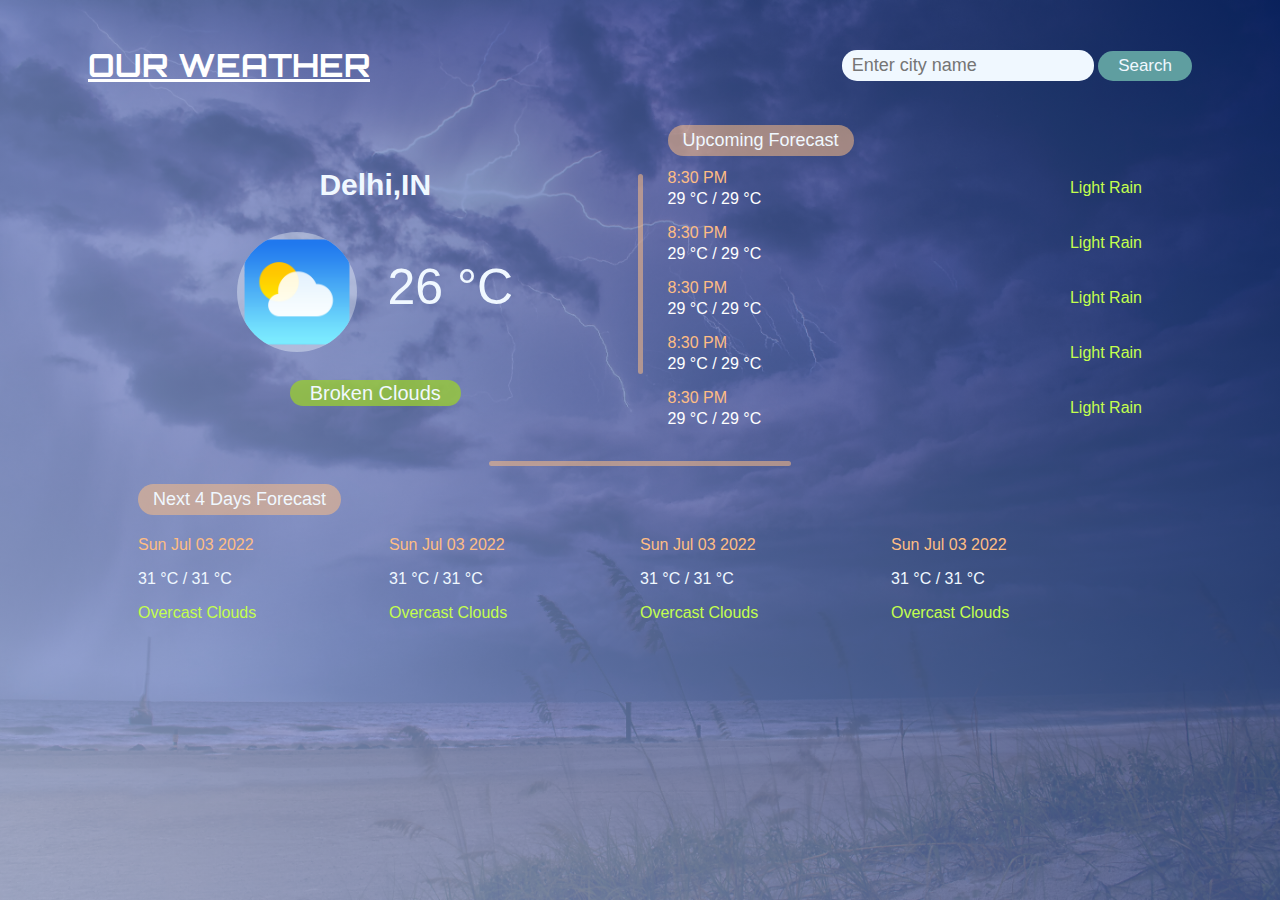
<file: weather.html>
<!DOCTYPE html>
<html lang="en">
<head>
    <meta charset="UTF-8">
    <meta http-equiv="X-UA-Compatible" content="IE=edge">
    <meta name="viewport" content="width=device-width, initial-scale=1.0">
    <title>WEATHER APP</title>
    <link rel="stylesheet" href="weather.css">
</head>
<body>
    <div class="header">
        <h1>OUR WEATHER</h1>
        <div>
            <input type="text" name="" id="input" placeholder="Enter city name">
            <button id="search" onclick="searchByCity()">Search</button></input>
        </div>
    </div>

    <main>        
        <div class="weather">
            <h2 id="city">Delhi,IN</h2>
            <div class="temp-box">
                <img src="/weathericon.png" alt="" id="img">
                <p id="temperature">26 °C</p>
            </div>
            <span id="clouds">Broken Clouds</span>
        </div>
        <div class="divider1"></div>

        <div class="forecstH">
            <p class="cast-header">Upcoming forecast</p>
            <div class="templist">

                <div class="next">
                    <div>
                        <p class="time">8:30 PM</p>
                        <p>29 °C / 29 °C</p>
                    </div>
                    <p class="desc">Light Rain</p>
                </div>

                <div class="next">
                    <div>
                        <p class="time">8:30 PM</p>
                        <p>29 °C / 29 °C</p>
                    </div>
                    <p class="desc">Light Rain</p>
                </div>

                <div class="next">
                    <div>
                        <p class="time">8:30 PM</p>
                        <p>29 °C / 29 °C</p>
                    </div>
                    <p class="desc">Light Rain</p>
                </div>

                <div class="next">
                    <div>
                        <p class="time">8:30 PM</p>
                        <p>29 °C / 29 °C</p>
                    </div>
                    <p class="desc">Light Rain</p>
                </div>

                <div class="next">
                    <div>
                        <p class="time">8:30 PM</p>
                        <p>29 °C / 29 °C</p>
                    </div>
                    <p class="desc">Light Rain</p>
                </div>

            </div>
        </div>
    </main>

    <div class="forecstD">
        <div class="divider2"></div>
        <p class="cast-header"> Next 4 days forecast</p>
        <div class="weekF">

            <div class="dayF">
                <p class="date">Sun Jul 03 2022</p>
                <p>31 °C / 31 °C</p>
                <p class="desc">Overcast Clouds</p>
            </div>

            <div class="dayF">
                <p class="date">Sun Jul 03 2022</p>
                <p>31 °C / 31 °C</p>
                <p class="desc">Overcast Clouds</p>
            </div>

            <div class="dayF">
                <p class="date">Sun Jul 03 2022</p>
                <p>31 °C / 31 °C</p>
                <p class="desc">Overcast Clouds</p>
            </div>

            <div class="dayF">
                <p class="date">Sun Jul 03 2022</p>
                <p>31 °C / 31 °C</p>
                <p class="desc">Overcast Clouds</p>
            </div>
        </div>
    </div>
    <script src="/weather.js"></script>
</body>
</html>
</file>
<file: weather.css>
@import url('https://fonts.googleapis.com/css2?family=Concert+One:wght@300&display=swap');
@import url('https://fonts.googleapis.com/css2?family=Orbitron:wght@700&display=swap');
@import url('https://fonts.googleapis.com/css2?family=Poppins:ital,wght@0,100;0,200;0,300;0,400;0,500;0,600;0,700;0,800;0,900;1,100;1,200;1,300;1,400;1,500;1,600;1,700;1,800;1,900&display=swap');

html{
    height: 100%;
}
h1{
    text-align: center;
}
body{
    background: whitesmoke;
    padding: 1rem 5rem;
    font-family: 'Roboto', sans-serif;
    text-transform: capitalize;
    background: linear-gradient(45deg,rgba(183, 204, 248, 0.717),rgba(7, 43, 127, 0.679)), url('./background.jpg');
    
    background-repeat: no-repeat;
    background-position: center;
    background-size: cover;
}
.header{
    display: flex;
    justify-content: space-between;
    align-items: center;
}
.header h1{
    color: white;
    text-decoration: underline;
    font-family: 'Orbitron', sans-serif;
}
#input{
    font-size: 18px;
    padding: 5px 10px;
    outline: none;
    border: none;
    border-radius: 15px;
    background: aliceblue;
}
#search{
    background: none;
    padding: 5px 20px;
    color: aliceblue;
    outline: none;
    background: cadetblue;
    font-size: 17px;
    border-radius: 15px;
    cursor: pointer;
    border: none;
}
.weather{
    text-align: center;
    color: aliceblue;
}
#city{
    font-size: 30px;
}
.weather img{
    width: 120px;
    height: 120px;
    border-radius: 50%;
    background: rgba(240, 248, 255, 0.408);
}
#temperature{
    font-size: 50px;
    margin: 0;
    margin-left: 30px;
    margin-bottom: 10px;
}
.temp-box{
    display: flex;
    align-items: center;
    justify-content: center;
    margin: 30px 0;
}
#clouds{
    font-size: 20px;
    background: rgba(153, 205, 50, 0.778);
    padding: 2px 20px;
    border-radius: 15px;
}
main{
    display: grid;
    grid-column-gap: 25px;
    grid-template-columns: 1fr 5px 1fr;
    align-items: center;
    margin: 0 50px;
    color: white;
}
.next{
    display: flex;
    justify-content: space-between;
    align-items: center;
    margin: 10px 0;
}
.next p,.next h3{
    margin: 3px 0;
}
.forecstD{
    margin: 20px 50px;
    color: aliceblue;
}
.weekF{
    display: grid;
    grid-template-columns: repeat(4,1fr);
}
.cast-header{
    color: aliceblue;
    background: rgba(254, 189, 132, 0.539);
    width: max-content;
    padding: 5px 15px;
    border-radius: 20px;
    font-size: 18px;
    margin-bottom: 5px;
}
.divider1,.divider2{
    background: rgba(254, 189, 132, 0.539);
    height: 200px;
    border-radius: 5px;
}
.divider2{
    height: 5px;
    width: 30%;
    margin: 0 auto;
}
.time,.date{
    color: rgb(254, 189, 132);
}
.desc{
    color: rgb(196, 255, 77);
}
</file>
